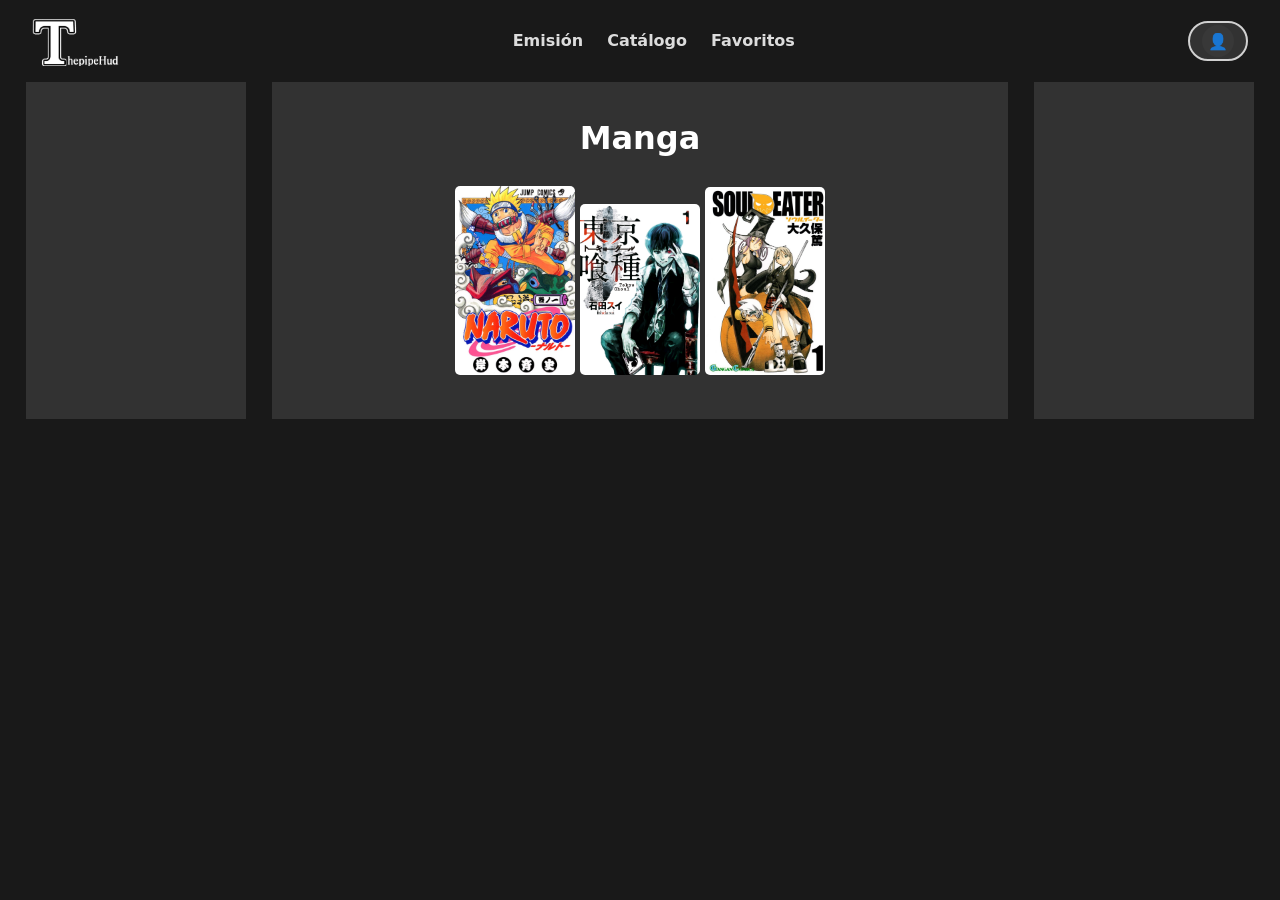
<file: index.html>
<!DOCTYPE html>
<html lang="en">
<head>
  <meta charset="UTF-8">
  <meta name="viewport" content="width=device-width, initial-scale=1.0">
  <title>ThepipeHud</title>
  <link rel="stylesheet" href="style.css">
  <link rel="icon" href="T.png">
</head>
<body id="body">
  <header>
    <nav class="site-nav">
      <a class="logo-link" href="index.html">
        <img class="logo-img" src="ThepipeHud.jpeg" alt="ThepipeHud logo">
      </a>
      <ul class="nav-links">
        <li><a href="#">Emisión</a></li>
        <li><a href="#">Catálogo</a></li>
        <li><a href="#">Favoritos</a></li>
      </ul>
      <div class="user-circle">
        <button class="user-btn" aria-label="Cuenta de usuario">
          <span class="user-icon">👤</span>
        </button>
        <div class="user-menu">
          <a href="#login">Iniciar sesión</a>
          <a href="#signup">Crear cuenta</a>
        </div>
      </div>
    </nav>
  </header>


  <main id="main">
    <div class="news">

    </div>
    <div class="Mangas">
      <h1>Manga</h1>
      <form>
        <a href="HTML/Naruto.html">
          <img class="imgc" src="Manga/Naruto/Naruto 1.jpg">
        </a>
        <a href="HTML/Tokyo Ghoul.html">
          <img class="imgc" src="Manga/Tokyo Ghoul/Tokyo Ghoul 1.jpg">
        </a>
        <a href="HTML/Soul Eater.html">
          <img class="imgc" src="Manga/Soul Eater/Soul Eater 1.png">
        </a>
      </form>
      <form>
        <img class="imgc">
      </form>
      </div>
    <div class="rec"></div>
  </main>
  <script src="javascript.js"></script>

  <footer>  </footer>    
</body>
</html>
</file>
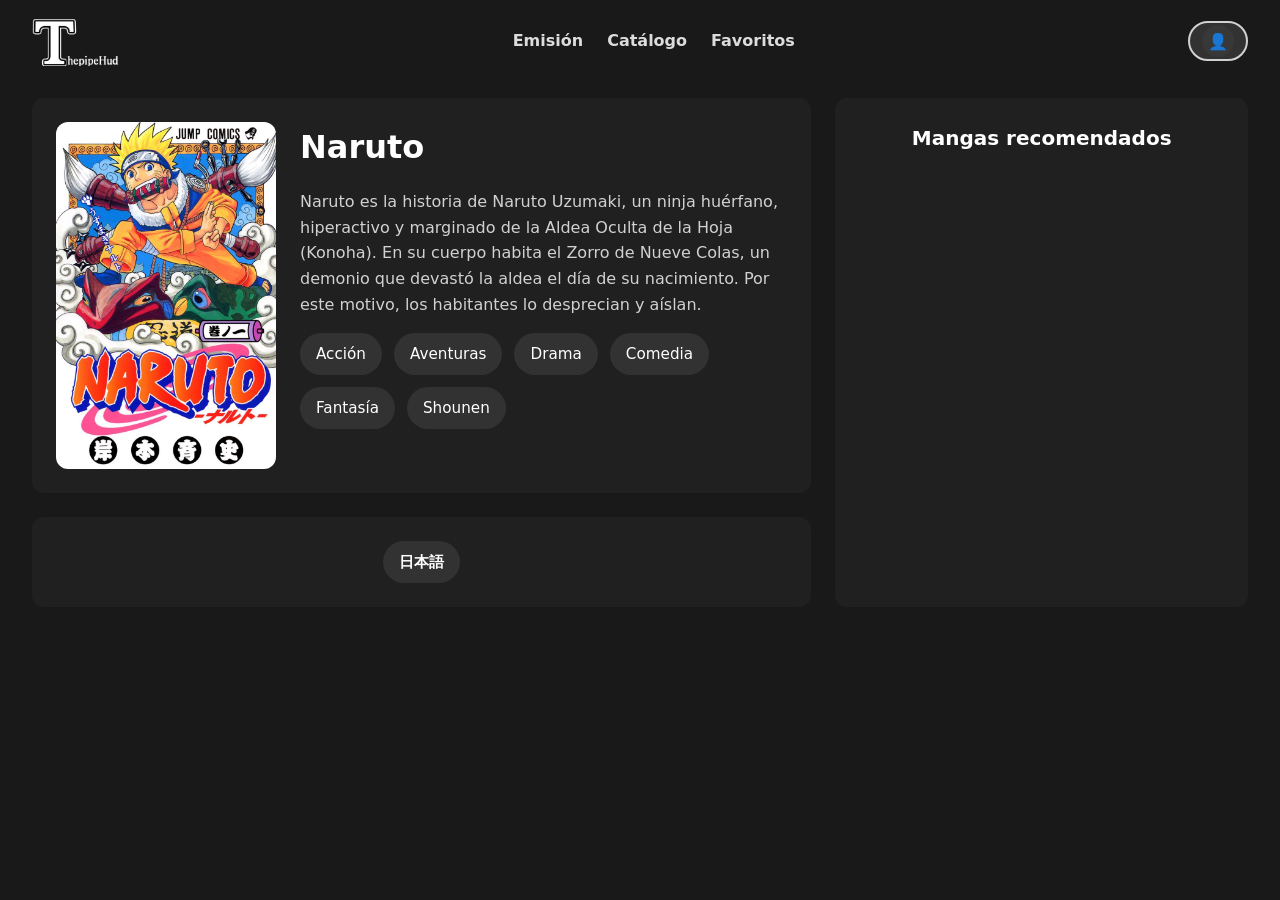
<file: HTML/Naruto.html>
<!DOCTYPE html>
<html lang="es">
<head>
  <meta charset="UTF-8">
  <meta name="viewport" content="width=device-width, initial-scale=1.0">
  <link rel="stylesheet" href="../CSS/Naruto.css">
  <title>Naruto</title>
</head>
<body>
  <header>
    <nav class="site-nav">
      <a class="logo-link" href="../index.html">
        <img class="logo-img" src="../ThepipeHud.jpeg" alt="ThepipeHud logo">
      </a>
      <ul class="nav-links">
        <li><a href="#">Emisión</a></li>
        <li><a href="#">Catálogo</a></li>
        <li><a href="#">Favoritos</a></li>
      </ul>
      <div class="user-circle">
        <button class="user-btn" aria-label="Cuenta de usuario">
          <span class="user-icon">👤</span>
        </button>
        <div class="user-menu">
          <a href="#login">Iniciar sesión</a>
          <a href="#signup">Crear cuenta</a>
        </div>
      </div>
    </nav>
  </header>

  <main class="page-main">
    <div class="content-area">
      <section class="content-card">
        <div class="cover-wrapper">
          <img class="cover" src="../Manga/Naruto/Naruto 1.jpg" alt="Portada de Naruto">
          <button class="favorite-toggle" type="button" aria-label="Agregar a favoritos">☆</button>
        </div>
        <div class="description">
          <h1>Naruto</h1>
          <p class="sinopsis">
            Naruto es la historia de Naruto Uzumaki, un ninja huérfano,
            hiperactivo y marginado de la Aldea Oculta de la Hoja (Konoha).
            En su cuerpo habita el Zorro de Nueve Colas, un demonio que devastó
            la aldea el día de su nacimiento. Por este motivo, los habitantes lo
            desprecian y aíslan.
          </p>
          <div class="tags">
            <span>Acción</span>
            <span>Aventuras</span>
            <span>Drama</span>
            <span>Comedia</span>
            <span>Fantasía</span>
            <span>Shounen</span>
          </div>
        </div>
      </section>

      <div class="download-card">
        <a class="download-link" href="https://app.mediafire.com/folder/f7ub2j7z39xob" target="_blank" rel="noreferrer">
          日本語
        </a>
      </div>
    </div>

    <aside class="sidebar">
      <div class="recommendations">
        <h2>Mangas recomendados</h2>
      </div>
    </aside>
  </main>
  <script src="../JavaScript/Naruto.js"></script>
</body>
</html>
</file>
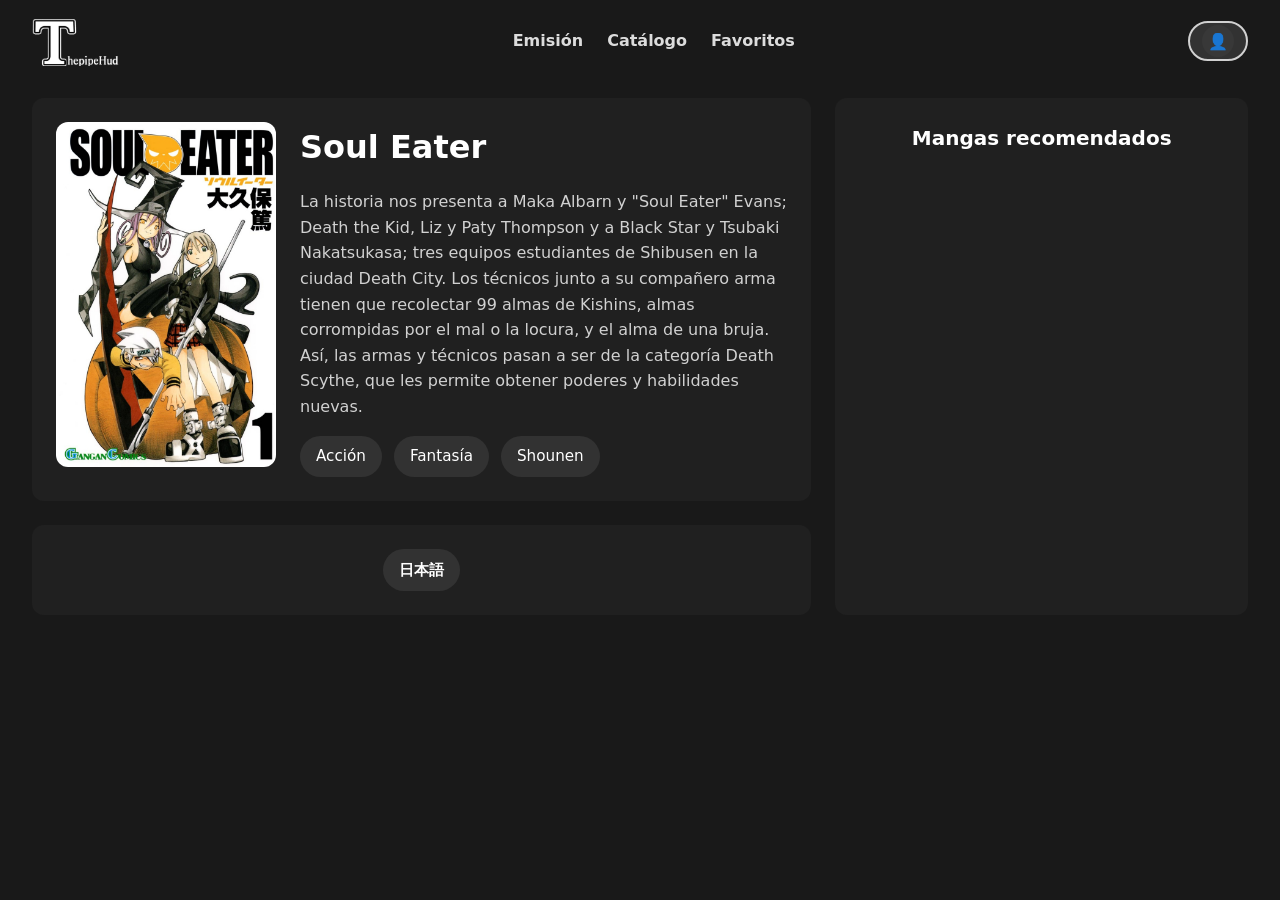
<file: HTML/Soul Eater.html>
<!DOCTYPE html>
<html lang="es">
<head>
  <meta charset="UTF-8">
  <meta name="viewport" content="width=device-width, initial-scale=1.0">
  <link rel="stylesheet" href="../CSS/Soul Eater.css">
  <link rel="script" href="../JavaScript/Soul Eater.js">
  <title>Soul Eater</title>
</head>
<body>
  <header>
    <nav class="site-nav">
      <a class="logo-link" href="../index.html">
        <img class="logo-img" src="../ThepipeHud.jpeg" alt="ThepipeHud logo">
      </a>
      <ul class="nav-links">
        <li><a href="#">Emisión</a></li>
        <li><a href="#">Catálogo</a></li>
        <li><a href="#">Favoritos</a></li>
      </ul>
      <div class="user-circle">
        <button class="user-btn" aria-label="Cuenta de usuario">
          <span class="user-icon">👤</span>
        </button>
        <div class="user-menu">
          <a href="#login">Iniciar sesión</a>
          <a href="#signup">Crear cuenta</a>
        </div>
      </div>
    </nav>
  </header>
  

  <main class="page-main">
    <div class="content-area">
      <section class="content-card">
        <div class="cover-wrapper">
          <img class="cover" src="../Manga/Soul Eater/Soul Eater 1.png" alt="Portada de Soul Eater">
          <button class="favorite-toggle" type="button" aria-label="Agregar a favoritos">☆</button>
        </div>
        <div class="description">
          <h1>Soul Eater</h1>
          <p class="sinopsis">
            La historia nos presenta a Maka Albarn y "Soul Eater" Evans; <br>Death the Kid, Liz y Paty Thompson y a Black Star y Tsubaki Nakatsukasa;
            tres equipos estudiantes de Shibusen en la ciudad Death City. Los técnicos junto a su compañero arma tienen que recolectar 99 almas de Kishins,
            almas corrompidas por el mal o la locura, y el alma de una bruja. Así, las armas y técnicos pasan a ser de la categoría Death Scythe,
            que les permite obtener poderes y habilidades nuevas.
          </p>
          <div class="tags">
            <span>Acción</span>
            <span>Fantasía</span>
            <span>Shounen</span>
          </div>
        </div>
      </section>

      <div class="download-card">
        <a class="download-link" href="https://app.mediafire.com/folder/dtl8gt0e1m82p" target="_blank" rel="noreferrer">
          日本語
        </a>
      </div>
    </div>

    <aside class="sidebar">
      <div class="recommendations">
        <h2>Mangas recomendados</h2>
        <!-- Aquí puedes agregar tarjetas de manga recomendados -->
      </div>
    </aside>
  </main>
  <script src="../JavaScript/Soul Eater.js"></script>
</body>
</html>
</file>
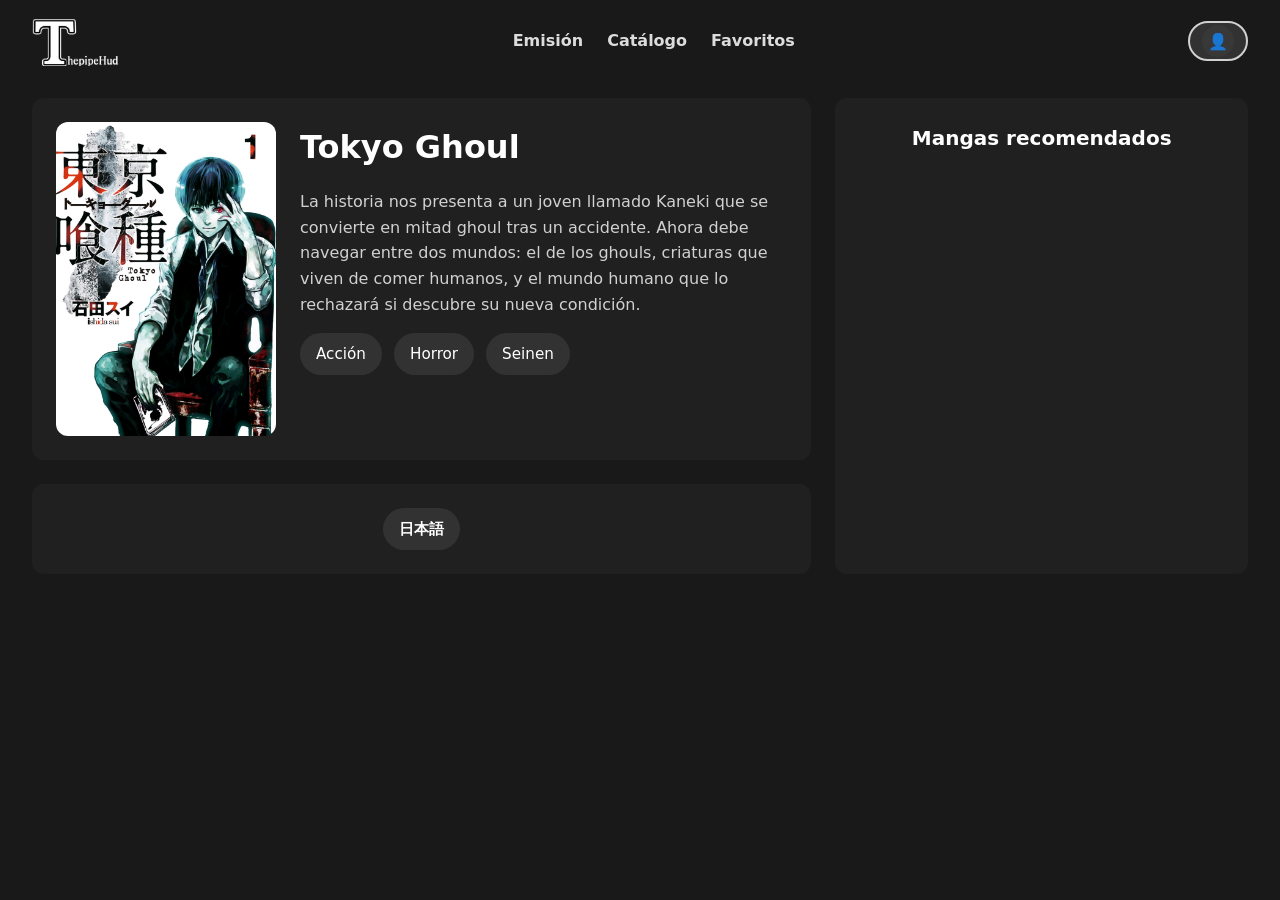
<file: HTML/Tokyo Ghoul.html>
﻿<!DOCTYPE html>
<html lang="es">
<head>
  <meta charset="UTF-8">
  <meta name="viewport" content="width=device-width, initial-scale=1.0">
  <link rel="stylesheet" href="../CSS/Tokyo Ghoul.css">
  <title>Tokyo Ghoul</title>
</head>
<body>
  <header>
    <nav class="site-nav">
      <a class="logo-link" href="../index.html">
        <img class="logo-img" src="../ThepipeHud.jpeg" alt="ThepipeHud logo">
      </a>
      <ul class="nav-links">
        <li><a href="#">Emisión</a></li>
        <li><a href="#">Catálogo</a></li>
        <li><a href="#">Favoritos</a></li>
      </ul>
      <div class="user-circle">
        <button class="user-btn" aria-label="Cuenta de usuario">
          <span class="user-icon">👤</span>
        </button>
        <div class="user-menu">
          <a href="#login">Iniciar sesión</a>
          <a href="#signup">Crear cuenta</a>
        </div>
      </div>
    </nav>
  </header>
  

  <main class="page-main">
    <div class="content-area">
      <section class="content-card">
        <div class="cover-wrapper">
          <img class="cover" src="../Manga/Tokyo Ghoul/Tokyo Ghoul 1.jpg" alt="Portada de Tokyo Ghoul">
          <button class="favorite-toggle" type="button" aria-label="Agregar a favoritos">☆</button>
        </div>
        <div class="description">
          <h1>Tokyo Ghoul</h1>
          <p class="sinopsis">
            La historia nos presenta a un joven llamado Kaneki que se convierte en mitad ghoul tras un accidente.
            Ahora debe navegar entre dos mundos: el de los ghouls, criaturas que viven de comer humanos, y el mundo humano
            que lo rechazará si descubre su nueva condición.
          </p>
          <div class="tags">
            <span>Acción</span>
            <span>Horror</span>
            <span>Seinen</span>
          </div>
        </div>
      </section>

      <div class="download-card">
        <a class="download-link" href="https://app.mediafire.com/folder/9om46dou17psv" target="_blank" rel="noreferrer">
          日本語
        </a>
      </div>
    </div>

    <aside class="sidebar">
      <div class="recommendations">
        <h2>Mangas recomendados</h2>
        <!-- Aquí puedes agregar tarjetas de manga recomendados -->
      </div>
    </aside>
  </main>
  <script src="../JavaScript/Tokyo Ghoul.js"></script>
</body>
</html>
</file>
<file: style.css>
:root {
    --bg: #191919;
    --surface: #202020;
    --surface-alt: #323232;
    --accent: #4f6ef9;
    --text: #ffffff;
    --muted: #d1d1d1;
    --radius: 12px;
}

* {
    box-sizing: border-box;
}

html,
body {
    margin: 0;
    padding: 0;
    min-height: 100%;
    font-family: system-ui, -apple-system, BlinkMacSystemFont, 'Segoe UI', sans-serif;
    background: var(--bg);
    color: var(--text);
}

body {
    line-height: 1.6;
}

a {
    color: inherit;
    text-decoration: none;
}

header {
    padding: 1rem 2rem;
}

.site-nav {
    display: flex;
    align-items: center;
    justify-content: space-between;
    gap: 1rem;
}

.logo-link {
    display: inline-flex;
    align-items: center;
}

.logo-img {
    height: 50px;
    width: auto;
    cursor: pointer;
}

.nav-links {
    display: flex;
    gap: 1.5rem;
    list-style: none;
    margin: 0;
    padding: 0;
}

.nav-links li {
    margin: 0;
}

.nav-links a {
    font-weight: 600;
    opacity: 0.85;
    transition: opacity 0.2s ease;
}

.nav-links a:hover {
    opacity: 1;
}

.user-circle {
    position: relative;
}

.user-btn {
    min-width: 40px;
    width: auto;
    height: 40px;
    padding: 0 0.75rem;
    border-radius: 999px;
    background: var(--surface-alt);
    border: 2px solid var(--muted);
    color: white;
    font-size: 1rem;
    cursor: pointer;
    display: inline-flex;
    align-items: center;
    justify-content: center;
    gap: 0.5rem;
    transition: all 0.2s ease;
}

.user-btn img.user-avatar {
    width: 100%;
    height: 100%;
    border-radius: 50%;
    object-fit: cover;
}

.user-placeholder {
    width: 32px;
    height: 32px;
    border-radius: 50%;
    background: rgba(255,255,255,0.03);
    display: inline-flex;
    align-items: center;
    justify-content: center;
}
.user-placeholder .user-icon {
    font-size: 1rem;
}

.user-btn:hover {
    background: rgb(50, 50, 50);
    border-color: white;
}

.user-menu {
    position: absolute;
    top: 100%;
    right: 0;
    background: var(--surface);
    border-radius: var(--radius);
    padding: 0.5rem 0;
    min-width: 160px;
    display: none;
    flex-direction: column;
    box-shadow: 0 4px 12px rgba(0, 0, 0, 0.3);
    z-index: 10;
}

.user-circle:hover .user-menu {
    display: flex;
}

.user-menu a {
    padding: 0.75rem 1rem;
    display: block;
    transition: background 0.2s ease;
    font-weight: 500;
}

.user-menu a:hover {
    background: var(--surface-alt);
}

.auth-modal {
    position: fixed;
    inset: 0;
    background: rgba(0, 0, 0, 0.74);
    display: flex;
    align-items: center;
    justify-content: center;
    z-index: 1000;
}

.modal-content {
    background: var(--surface);
    border-radius: var(--radius);
    padding: 2rem;
    width: min(420px, calc(100% - 2rem));
    box-shadow: 0 10px 40px rgba(0, 0, 0, 0.45);
}

.modal-header {
    display: flex;
    align-items: center;
    justify-content: space-between;
    gap: 1rem;
    margin-bottom: 1.5rem;
}

.modal-header h2 {
    margin: 0;
}

.modal-close {
    background: none;
    border: none;
    color: white;
    font-size: 1.5rem;
    cursor: pointer;
}

.form-group {
    margin-bottom: 1rem;
}

.form-group label {
    display: block;
    margin-bottom: 0.5rem;
    font-weight: 600;
}

.form-group input {
    width: 100%;
    padding: 0.75rem;
    border: 1px solid rgba(255, 255, 255, 0.12);
    border-radius: 12px;
    background: var(--bg);
    color: white;
}

.form-group input:focus {
    outline: none;
    border-color: var(--accent);
}

.btn-submit {
    width: 100%;
    padding: 0.9rem;
    border: none;
    border-radius: 12px;
    background: var(--accent);
    color: white;
    font-weight: 700;
    cursor: pointer;
    transition: background 0.2s ease;
}

.btn-submit:hover {
    background: #6888ff;
}

#main {
    background-color: rgb(25, 25, 25);
    display: flex;
}

.news {
    width: 18%;
    margin: 0 2% 0 2%;
    background-color: rgb(50, 50, 50);
}

.Mangas {
    width: 60%;
    margin: 0;
    background-color: rgb(50, 50, 50);
    text-align: center;
    padding: 10px;
}

.imgc {
    width: 120px;
    margin: 0% auto;
    border-radius: 5px;
}

.rec {
    width: 18%;
    margin: 0 2% 0 2%;
    background-color: rgb(50, 50, 50);
    text-align: center;
}
</file>
<file: CSS/Naruto.css>
:root {
    --bg: #191919;
    --surface: #202020;
    --surface-alt: #323232;
    --accent: #4f6ef9;
    --text: #ffffff;
    --muted: #d1d1d1;
    --radius: 12px;
}

* {
    box-sizing: border-box;
}

html,
body {
    margin: 0;
    padding: 0;
    min-height: 100%;
    font-family: system-ui, -apple-system, BlinkMacSystemFont, 'Segoe UI', sans-serif;
    background: var(--bg);
    color: var(--text);
}

body {
    line-height: 1.6;
}

img {
    display: block;
    max-width: 100%;
}

a {
    color: inherit;
    text-decoration: none;
}

header {
    padding: 1rem 2rem;
}

.site-nav {
    display: flex;
    align-items: center;
    justify-content: space-between;
    gap: 1rem;
}

.logo-img {
    height: 50px;
    width: auto;
    cursor: pointer;
}

.nav-links {
    display: flex;
    gap: 1.5rem;
    list-style: none;
    margin: 0;
    padding: 0;
}

.nav-links a {
    font-weight: 600;
    opacity: 0.85;
    transition: opacity 0.2s ease;
}

.nav-links a:hover {
    opacity: 1;
}

.user-circle {
    position: relative;
}

.user-btn {
    min-width: 40px;
    width: auto;
    height: 40px;
    padding: 0 0.75rem;
    border-radius: 999px;
    background: var(--surface-alt);
    border: 2px solid var(--muted);
    color: white;
    font-size: 1rem;
    cursor: pointer;
    display: inline-flex;
    align-items: center;
    justify-content: center;
    gap: 0.5rem;
    transition: all 0.2s ease;
}

.user-btn img.user-avatar {
    width: 100%;
    height: 100%;
    border-radius: 50%;
    object-fit: cover;
}

.user-placeholder {
    width: 32px;
    height: 32px;
    border-radius: 50%;
    background: rgba(255,255,255,0.03);
    display: inline-flex;
    align-items: center;
    justify-content: center;
}
.user-placeholder .user-icon {
    font-size: 1rem;
}

.profile-icon {
    width: 72px;
    height: 72px;
    border-radius: 50%;
    display: inline-flex;
    align-items: center;
    justify-content: center;
    background: rgba(255, 255, 255, 0.1);
    color: #fff;
    font-size: 1.75rem;
}

.user-label {
    display: inline-block;
    white-space: nowrap;
    font-size: 0.85rem;
    line-height: 1;
}

.user-btn:hover {
    background: rgb(50, 50, 50);
    border-color: white;
}

.user-menu {
    position: absolute;
    top: 100%;
    right: 0;
    background: var(--surface);
    border-radius: var(--radius);
    padding: 0.5rem 0;
    min-width: 160px;
    display: none;
    flex-direction: column;
    box-shadow: 0 4px 12px rgba(0, 0, 0, 0.3);
    z-index: 10;
}

.user-circle:hover .user-menu {
    display: flex;
}

.user-menu a {
    padding: 0.75rem 1rem;
    display: block;
    transition: background 0.2s ease;
    font-weight: 500;
}

.menu-icon {
    display: inline-flex;
    align-items: center;
    margin-right: 0.5rem;
}
.menu-icon .user-placeholder {
    width: 28px;
    height: 28px;
}
.menu-avatar-img {
    width: 28px;
    height: 28px;
    border-radius: 50%;
    object-fit: cover;
    border: 1px solid rgba(255,255,255,0.08);
}

.user-menu a:hover {
    background: var(--surface-alt);
}

.page-main {
    display: grid;
    grid-template-columns: 1.7fr 0.9fr;
    gap: 1.5rem;
    padding: 1rem 2rem 2rem;
}

.content-area {
    display: grid;
    gap: 1.5rem;
}

.content-card,
.sidebar {
    background: var(--surface);
    border-radius: var(--radius);
    padding: 1.5rem;
}

.content-card {
    display: grid;
    grid-template-columns: 220px 1fr;
    gap: 1.5rem;
    align-items: start;
}

.cover-wrapper {
    position: relative;
    display: inline-block;
}

.cover {
    border-radius: var(--radius);
    object-fit: cover;
    width: 100%;
    max-width: 220px;
    display: block;
}

.favorite-toggle {
    position: absolute;
    right: 0.75rem;
    bottom: 0.75rem;
    width: 36px;
    height: 36px;
    border-radius: 50%;
    border: 1px solid rgba(255, 255, 255, 0.25);
    background: rgba(0, 0, 0, 0.65);
    color: #ffd700;
    font-size: 1rem;
    cursor: pointer;
    display: none;
    align-items: center;
    justify-content: center;
}

.favorite-toggle.active {
    color: #ffd700;
    background: rgba(255, 255, 255, 0.12);
}

.description {
    text-align: left;
    padding: 0;
}

.description h1 {
    margin: 0 0 0.75rem;
    font-size: clamp(2rem, 2.5vw, 2.5rem);
}

.sinopsis {
    color: var(--muted);
    text-align: left;
}

.tags {
    display: flex;
    flex-wrap: wrap;
    gap: 0.75rem;
}

.tags span {
    background: var(--surface-alt);
    border-radius: 999px;
    padding: 0.55rem 1rem;
    font-size: 0.95rem;
}

.download-card {
    background: var(--surface);
    border-radius: var(--radius);
    padding: 1.5rem;
    display: flex;
    justify-content: center;
    text-align: center;
}

.download-link {
    display: inline-block;
    padding: 0.55rem 1rem;
    border-radius: 999px;
    background: var(--surface-alt);
    color: white;
    font-weight: 700;
    font-size: 0.95rem;
    transition: transform 0.2s ease, background 0.2s ease;
}

.download-link:hover {
    background: rgb(50, 50, 50);
}

.recommendations {
    display: flex;
    flex-direction: column;
    gap: 1rem;
}

.recommendations h2 {
    margin: 0;
    font-size: 1.25rem;
    text-align: center;
}

/* Modal de autenticación */
.auth-modal {
    position: fixed;
    top: 0;
    left: 0;
    width: 100%;
    height: 100%;
    background: rgba(0, 0, 0, 0.7);
    display: flex;
    align-items: center;
    justify-content: center;
    z-index: 1000;
}

.modal-content {
    background: var(--surface);
    border-radius: var(--radius);
    padding: 2rem;
    max-width: 400px;
    width: 90%;
    box-shadow: 0 10px 40px rgba(0, 0, 0, 0.5);
}

.modal-header {
    display: flex;
    justify-content: space-between;
    align-items: center;
    margin-bottom: 1.5rem;
}

.modal-avatar {
    display: inline-flex;
    align-items: center;
    margin-right: 0.5rem;
}

.modal-header h2 {
    margin: 0;
    font-size: 1.5rem;
}

.modal-close {
    background: none;
    border: none;
    color: white;
    font-size: 1.5rem;
    cursor: pointer;
    transition: opacity 0.2s ease;
}

.modal-close:hover {
    opacity: 0.7;
}

.profile-modal .profile-preview {
    display: flex;
    align-items: center;
    gap: 1rem;
    margin-bottom: 1.5rem;
}

.profile-modal .profile-preview img {
    width: 72px;
    height: 72px;
    border-radius: 50%;
    object-fit: cover;
    border: 2px solid rgba(255, 255, 255, 0.18);
}

.avatar-wrap {
    position: relative;
    width: 72px;
    height: 72px;
    display: inline-block;
}

.avatar-wrap img {
    width: 72px;
    height: 72px;
    border-radius: 50%;
    object-fit: cover;
    border: 2px solid rgba(255,255,255,0.12);
}

.avatar-wrap .edit-pencil {
    position: absolute;
    right: -6px;
    bottom: -6px;
    width: 28px;
    height: 28px;
    border-radius: 50%;
    background: var(--accent);
    color: white;
    display: inline-flex;
    align-items: center;
    justify-content: center;
    font-size: 0.9rem;
    border: 2px solid var(--surface);
    cursor: pointer;
}

.avatar-wrap.drag-over {
    outline: 2px dashed var(--accent);
}

/* (Cropper removed) */

.profile-modal .profile-name {
    margin: 0 0 0.25rem;
    font-size: 1.1rem;
    font-weight: 700;
}

.profile-modal .profile-nickname {
    margin: 0;
    color: var(--muted);
}

.profile-details p {
    margin: 0.5rem 0;
}

.form-group {
    margin-bottom: 1rem;
}

.form-group label {
    display: block;
    margin-bottom: 0.5rem;
    font-weight: 600;
}

.form-group input {
    width: 100%;
    padding: 0.75rem;
    border: 1px solid var(--surface-alt);
    border-radius: 0.5rem;
    background: var(--bg);
    color: white;
    font-size: 1rem;
    transition: border-color 0.2s ease;
}

.form-group input:focus {
    outline: none;
    border-color: var(--accent);
}

.btn-submit {
    width: 100%;
    padding: 0.75rem;
    background: var(--accent);
    color: white;
    border: none;
    border-radius: 0.5rem;
    font-weight: 700;
    font-size: 1rem;
    cursor: pointer;
    transition: background 0.2s ease;
}

.btn-submit:hover {
    background: #6888ff;
}

@media (max-width: 900px) {
    .page-main {
        grid-template-columns: 1fr;
    }

    .content-card {
        grid-template-columns: 1fr;
    }

    .site-nav {
        flex-direction: row;
        align-items: center;
        justify-content: space-between;
    }
}

@media (max-width: 560px) {
    header {
        padding: 1rem;
    }

    .page-main {
        padding: 1rem;
    }

    .content-card,
    .sidebar {
        padding: 1rem;
    }

    .download-card {
        padding: 1rem;
    }
}
</file>
<file: CSS/Soul Eater.css>
﻿:root {
    --bg: #191919;
    --surface: #202020;
    --surface-alt: #323232;
    --accent: #4f6ef9;
    --text: #ffffff;
    --muted: #d1d1d1;
    --radius: 12px;
}

* {
    box-sizing: border-box;
}

html,
body {
    margin: 0;
    padding: 0;
    min-height: 100%;
    font-family: system-ui, -apple-system, BlinkMacSystemFont, 'Segoe UI', sans-serif;
    background: var(--bg);
    color: var(--text);
}

body {
    line-height: 1.6;
}

img {
    display: block;
    max-width: 100%;
}

a {
    color: inherit;
    text-decoration: none;
}

header {
    padding: 1rem 2rem;
}

.site-nav {
    display: flex;
    align-items: center;
    justify-content: space-between;
    gap: 1rem;
}

.logo-img {
    height: 50px;
    width: auto;
    cursor: pointer;
}

.nav-links {
    display: flex;
    gap: 1.5rem;
    list-style: none;
    margin: 0;
    padding: 0;
}

.nav-links a {
    font-weight: 600;
    opacity: 0.85;
    transition: opacity 0.2s ease;
}

.nav-links a:hover {
    opacity: 1;
}

.user-circle {
    position: relative;
}

.user-btn {
    min-width: 40px;
    width: auto;
    height: 40px;
    padding: 0 0.75rem;
    border-radius: 999px;
    background: var(--surface-alt);
    border: 2px solid var(--muted);
    color: white;
    font-size: 1rem;
    cursor: pointer;
    display: inline-flex;
    align-items: center;
    justify-content: center;
    gap: 0.5rem;
    transition: all 0.2s ease;
}

.user-btn img.user-avatar {
    width: 100%;
    height: 100%;
    border-radius: 50%;
    object-fit: cover;
}

.user-placeholder {
    width: 32px;
    height: 32px;
    border-radius: 50%;
    background: rgba(255,255,255,0.03);
    display: inline-flex;
    align-items: center;
    justify-content: center;
}
.user-placeholder .user-icon {
    font-size: 1rem;
}

.profile-icon {
    width: 72px;
    height: 72px;
    border-radius: 50%;
    display: inline-flex;
    align-items: center;
    justify-content: center;
    background: rgba(255, 255, 255, 0.1);
    color: #fff;
    font-size: 1.75rem;
}

.user-label {
    display: inline-block;
    white-space: nowrap;
    font-size: 0.85rem;
    line-height: 1;
}

.user-btn:hover {
    background: rgb(50, 50, 50);
    border-color: white;
}

.user-menu {
    position: absolute;
    top: 100%;
    right: 0;
    background: var(--surface);
    border-radius: var(--radius);
    padding: 0.5rem 0;
    min-width: 160px;
    display: none;
    flex-direction: column;
    box-shadow: 0 4px 12px rgba(0, 0, 0, 0.3);
    z-index: 10;
}

.user-circle:hover .user-menu {
    display: flex;
}

.user-menu a {
    padding: 0.75rem 1rem;
    display: block;
    transition: background 0.2s ease;
    font-weight: 500;
}

.menu-icon {
    display: inline-flex;
    align-items: center;
    margin-right: 0.5rem;
}
.menu-icon .user-placeholder {
    width: 28px;
    height: 28px;
}
.menu-avatar-img {
    width: 28px;
    height: 28px;
    border-radius: 50%;
    object-fit: cover;
    border: 1px solid rgba(255,255,255,0.08);
}

.user-menu a:hover {
    background: var(--surface-alt);
}

.page-main {
    display: grid;
    grid-template-columns: 1.7fr 0.9fr;
    gap: 1.5rem;
    padding: 1rem 2rem 2rem;
}

.content-area {
    display: grid;
    gap: 1.5rem;
}

.content-card,
.sidebar {
    background: var(--surface);
    border-radius: var(--radius);
    padding: 1.5rem;
}

.content-card {
    display: grid;
    grid-template-columns: 220px 1fr;
    gap: 1.5rem;
    align-items: start;
}

.cover-wrapper {
    position: relative;
    display: inline-block;
}

.cover {
    border-radius: var(--radius);
    object-fit: cover;
    width: 100%;
    max-width: 220px;
    display: block;
}

.favorite-toggle {
    position: absolute;
    right: 0.75rem;
    bottom: 0.75rem;
    width: 36px;
    height: 36px;
    border-radius: 50%;
    border: 1px solid rgba(255, 255, 255, 0.25);
    background: rgba(0, 0, 0, 0.65);
    color: #ffd700;
    font-size: 1rem;
    cursor: pointer;
    display: none;
    align-items: center;
    justify-content: center;
}

.favorite-toggle.active {
    color: #ffd700;
    background: rgba(255, 255, 255, 0.12);
}

.description {
    text-align: left;
    padding: 0;
}

.description h1 {
    margin: 0 0 0.75rem;
    font-size: clamp(2rem, 2.5vw, 2.5rem);
}

.sinopsis {
    color: var(--muted);
    text-align: left;
}

.tags {
    display: flex;
    flex-wrap: wrap;
    gap: 0.75rem;
}

.tags span {
    background: var(--surface-alt);
    border-radius: 999px;
    padding: 0.55rem 1rem;
    font-size: 0.95rem;
}

.download-card {
    background: var(--surface);
    border-radius: var(--radius);
    padding: 1.5rem;
    display: flex;
    justify-content: center;
    text-align: center;
}

.download-link {
    display: inline-block;
    padding: 0.55rem 1rem;
    border-radius: 999px;
    background: var(--surface-alt);
    color: white;
    font-weight: 700;
    font-size: 0.95rem;
    transition: transform 0.2s ease, background 0.2s ease;
}

.download-link:hover {
    background: rgb(50, 50, 50);
}

.recommendations {
    display: flex;
    flex-direction: column;
    gap: 1rem;
}

.recommendations h2 {
    margin: 0;
    font-size: 1.25rem;
    text-align: center;
}

/* Modal de autenticación */
.auth-modal {
    position: fixed;
    top: 0;
    left: 0;
    width: 100%;
    height: 100%;
    background: rgba(0, 0, 0, 0.7);
    display: flex;
    align-items: center;
    justify-content: center;
    z-index: 1000;
}

.modal-content {
    background: var(--surface);
    border-radius: var(--radius);
    padding: 2rem;
    max-width: 400px;
    width: 90%;
    box-shadow: 0 10px 40px rgba(0, 0, 0, 0.5);
}

.modal-header {
    display: flex;
    justify-content: space-between;
    align-items: center;
    margin-bottom: 1.5rem;
}

.modal-avatar {
    display: inline-flex;
    align-items: center;
    margin-right: 0.5rem;
}

.modal-header h2 {
    margin: 0;
    font-size: 1.5rem;
}

.modal-close {
    background: none;
    border: none;
    color: white;
    font-size: 1.5rem;
    cursor: pointer;
    transition: opacity 0.2s ease;
}

.modal-close:hover {
    opacity: 0.7;
}

.profile-modal .profile-preview {
    display: flex;
    align-items: center;
    gap: 1rem;
    margin-bottom: 1.5rem;
}

.profile-modal .profile-preview img {
    width: 72px;
    height: 72px;
    border-radius: 50%;
    object-fit: cover;
    border: 2px solid rgba(255, 255, 255, 0.18);
}

.avatar-wrap {
    position: relative;
    width: 72px;
    height: 72px;
    display: inline-block;
}

.avatar-wrap img {
    width: 72px;
    height: 72px;
    border-radius: 50%;
    object-fit: cover;
    border: 2px solid rgba(255,255,255,0.12);
}

.avatar-wrap .edit-pencil {
    position: absolute;
    right: -6px;
    bottom: -6px;
    width: 28px;
    height: 28px;
    border-radius: 50%;
    background: var(--accent);
    color: white;
    display: inline-flex;
    align-items: center;
    justify-content: center;
    font-size: 0.9rem;
    border: 2px solid var(--surface);
    cursor: pointer;
}

.avatar-wrap.drag-over {
    outline: 2px dashed var(--accent);
}

/* (Cropper removed) */

.profile-modal .profile-name {
    margin: 0 0 0.25rem;
    font-size: 1.1rem;
    font-weight: 700;
}

.profile-modal .profile-nickname {
    margin: 0;
    color: var(--muted);
}

.profile-details p {
    margin: 0.5rem 0;
}

.form-group {
    margin-bottom: 1rem;
}

.form-group label {
    display: block;
    margin-bottom: 0.5rem;
    font-weight: 600;
}

.form-group input {
    width: 100%;
    padding: 0.75rem;
    border: 1px solid var(--surface-alt);
    border-radius: 0.5rem;
    background: var(--bg);
    color: white;
    font-size: 1rem;
    transition: border-color 0.2s ease;
}

.form-group input:focus {
    outline: none;
    border-color: var(--accent);
}

.btn-submit {
    width: 100%;
    padding: 0.75rem;
    background: var(--accent);
    color: white;
    border: none;
    border-radius: 0.5rem;
    font-weight: 700;
    font-size: 1rem;
    cursor: pointer;
    transition: background 0.2s ease;
}

.btn-submit:hover {
    background: #6888ff;
}

@media (max-width: 900px) {
    .page-main {
        grid-template-columns: 1fr;
    }

    .content-card {
        grid-template-columns: 1fr;
    }

    .site-nav {
        flex-direction: row;
        align-items: center;
        justify-content: space-between;
    }
}

@media (max-width: 560px) {
    header {
        padding: 1rem;
    }

    .page-main {
        padding: 1rem;
    }

    .content-card,
    .sidebar {
        padding: 1rem;
    }

    .download-card {
        padding: 1rem;
    }
}
</file>
<file: CSS/Tokyo Ghoul.css>
:root {
    --bg: #191919;
    --surface: #202020;
    --surface-alt: #323232;
    --accent: #4f6ef9;
    --text: #ffffff;
    --muted: #d1d1d1;
    --radius: 12px;
}

* {
    box-sizing: border-box;
}

html,
body {
    margin: 0;
    padding: 0;
    min-height: 100%;
    font-family: system-ui, -apple-system, BlinkMacSystemFont, 'Segoe UI', sans-serif;
    background: var(--bg);
    color: var(--text);
}

body {
    line-height: 1.6;
}

img {
    display: block;
    max-width: 100%;
}

a {
    color: inherit;
    text-decoration: none;
}

header {
    padding: 1rem 2rem;
}

.site-nav {
    display: flex;
    align-items: center;
    justify-content: space-between;
    gap: 1rem;
}

.logo-img {
    height: 50px;
    width: auto;
    cursor: pointer;
}

.nav-links {
    display: flex;
    gap: 1.5rem;
    list-style: none;
    margin: 0;
    padding: 0;
}

.nav-links a {
    font-weight: 600;
    opacity: 0.85;
    transition: opacity 0.2s ease;
}

.nav-links a:hover {
    opacity: 1;
}

.user-circle {
    position: relative;
}

.user-btn {
    min-width: 40px;
    width: auto;
    height: 40px;
    padding: 0 0.75rem;
    border-radius: 999px;
    background: var(--surface-alt);
    border: 2px solid var(--muted);
    color: white;
    font-size: 1rem;
    cursor: pointer;
    display: inline-flex;
    align-items: center;
    justify-content: center;
    gap: 0.5rem;
    transition: all 0.2s ease;
}

.user-btn img.user-avatar {
    width: 100%;
    height: 100%;
    border-radius: 50%;
    object-fit: cover;
}

.user-placeholder {
    width: 32px;
    height: 32px;
    border-radius: 50%;
    background: rgba(255,255,255,0.03);
    display: inline-flex;
    align-items: center;
    justify-content: center;
}
.user-placeholder .user-icon {
    font-size: 1rem;
}

.profile-icon {
    width: 72px;
    height: 72px;
    border-radius: 50%;
    display: inline-flex;
    align-items: center;
    justify-content: center;
    background: rgba(255, 255, 255, 0.1);
    color: #fff;
    font-size: 1.75rem;
}

.user-label {
    display: inline-block;
    white-space: nowrap;
    font-size: 0.85rem;
    line-height: 1;
}

.user-btn:hover {
    background: rgb(50, 50, 50);
    border-color: white;
}

.user-menu {
    position: absolute;
    top: 100%;
    right: 0;
    background: var(--surface);
    border-radius: var(--radius);
    padding: 0.5rem 0;
    min-width: 160px;
    display: none;
    flex-direction: column;
    box-shadow: 0 4px 12px rgba(0, 0, 0, 0.3);
    z-index: 10;
}

.user-circle:hover .user-menu {
    display: flex;
}

.user-menu a {
    padding: 0.75rem 1rem;
    display: block;
    transition: background 0.2s ease;
    font-weight: 500;
}

.menu-icon {
    display: inline-flex;
    align-items: center;
    margin-right: 0.5rem;
}
.menu-icon .user-placeholder {
    width: 28px;
    height: 28px;
}
.menu-avatar-img {
    width: 28px;
    height: 28px;
    border-radius: 50%;
    object-fit: cover;
    border: 1px solid rgba(255,255,255,0.08);
}

.user-menu a:hover {
    background: var(--surface-alt);
}

.page-main {
    display: grid;
    grid-template-columns: 1.7fr 0.9fr;
    gap: 1.5rem;
    padding: 1rem 2rem 2rem;
}

.content-area {
    display: grid;
    gap: 1.5rem;
}

.content-card,
.sidebar {
    background: var(--surface);
    border-radius: var(--radius);
    padding: 1.5rem;
}

.content-card {
    display: grid;
    grid-template-columns: 220px 1fr;
    gap: 1.5rem;
    align-items: start;
}

.cover-wrapper {
    position: relative;
    display: inline-block;
}

.cover {
    border-radius: var(--radius);
    object-fit: cover;
    width: 100%;
    max-width: 220px;
    display: block;
}

.favorite-toggle {
    position: absolute;
    right: 0.75rem;
    bottom: 0.75rem;
    width: 36px;
    height: 36px;
    border-radius: 50%;
    border: 1px solid rgba(255, 255, 255, 0.25);
    background: rgba(0, 0, 0, 0.65);
    color: #ffd700;
    font-size: 1rem;
    cursor: pointer;
    display: none;
    align-items: center;
    justify-content: center;
}

.favorite-toggle.active {
    color: #ffd700;
    background: rgba(255, 255, 255, 0.12);
}

.description {
    text-align: left;
    padding: 0;
}

.description h1 {
    margin: 0 0 0.75rem;
    font-size: clamp(2rem, 2.5vw, 2.5rem);
}

.sinopsis {
    color: var(--muted);
    text-align: left;
}

.tags {
    display: flex;
    flex-wrap: wrap;
    gap: 0.75rem;
}

.tags span {
    background: var(--surface-alt);
    border-radius: 999px;
    padding: 0.55rem 1rem;
    font-size: 0.95rem;
}

.download-card {
    background: var(--surface);
    border-radius: var(--radius);
    padding: 1.5rem;
    display: flex;
    justify-content: center;
    text-align: center;
}

.download-link {
    display: inline-block;
    padding: 0.55rem 1rem;
    border-radius: 999px;
    background: var(--surface-alt);
    color: white;
    font-weight: 700;
    font-size: 0.95rem;
    transition: transform 0.2s ease, background 0.2s ease;
}

.download-link:hover {
    background: rgb(50, 50, 50);
}

.recommendations {
    display: flex;
    flex-direction: column;
    gap: 1rem;
}

.recommendations h2 {
    margin: 0;
    font-size: 1.25rem;
    text-align: center;
}

/* Modal de autenticación */
.auth-modal {
    position: fixed;
    top: 0;
    left: 0;
    width: 100%;
    height: 100%;
    background: rgba(0, 0, 0, 0.7);
    display: flex;
    align-items: center;
    justify-content: center;
    z-index: 1000;
}

.modal-content {
    background: var(--surface);
    border-radius: var(--radius);
    padding: 2rem;
    max-width: 400px;
    width: 90%;
    box-shadow: 0 10px 40px rgba(0, 0, 0, 0.5);
}

.modal-header {
    display: flex;
    justify-content: space-between;
    align-items: center;
    margin-bottom: 1.5rem;
}

.modal-avatar {
    display: inline-flex;
    align-items: center;
    margin-right: 0.5rem;
}

.modal-header h2 {
    margin: 0;
    font-size: 1.5rem;
}

.modal-close {
    background: none;
    border: none;
    color: white;
    font-size: 1.5rem;
    cursor: pointer;
    transition: opacity 0.2s ease;
}

.modal-close:hover {
    opacity: 0.7;
}

.profile-modal .profile-preview {
    display: flex;
    align-items: center;
    gap: 1rem;
    margin-bottom: 1.5rem;
}

.profile-modal .profile-preview img {
    width: 72px;
    height: 72px;
    border-radius: 50%;
    object-fit: cover;
    border: 2px solid rgba(255, 255, 255, 0.18);
}

.avatar-wrap {
    position: relative;
    width: 72px;
    height: 72px;
    display: inline-block;
}

.avatar-wrap img {
    width: 72px;
    height: 72px;
    border-radius: 50%;
    object-fit: cover;
    border: 2px solid rgba(255,255,255,0.12);
}

.avatar-wrap .edit-pencil {
    position: absolute;
    right: -6px;
    bottom: -6px;
    width: 28px;
    height: 28px;
    border-radius: 50%;
    background: var(--accent);
    color: white;
    display: inline-flex;
    align-items: center;
    justify-content: center;
    font-size: 0.9rem;
    border: 2px solid var(--surface);
    cursor: pointer;
}

.avatar-wrap.drag-over {
    outline: 2px dashed var(--accent);
}

/* (Cropper removed) */

.profile-modal .profile-name {
    margin: 0 0 0.25rem;
    font-size: 1.1rem;
    font-weight: 700;
}

.profile-modal .profile-nickname {
    margin: 0;
    color: var(--muted);
}

.profile-details p {
    margin: 0.5rem 0;
}

.form-group {
    margin-bottom: 1rem;
}

.form-group label {
    display: block;
    margin-bottom: 0.5rem;
    font-weight: 600;
}

.form-group input {
    width: 100%;
    padding: 0.75rem;
    border: 1px solid var(--surface-alt);
    border-radius: 0.5rem;
    background: var(--bg);
    color: white;
    font-size: 1rem;
    transition: border-color 0.2s ease;
}

.form-group input:focus {
    outline: none;
    border-color: var(--accent);
}

.btn-submit {
    width: 100%;
    padding: 0.75rem;
    background: var(--accent);
    color: white;
    border: none;
    border-radius: 0.5rem;
    font-weight: 700;
    font-size: 1rem;
    cursor: pointer;
    transition: background 0.2s ease;
}

.btn-submit:hover {
    background: #6888ff;
}

@media (max-width: 900px) {
    .page-main {
        grid-template-columns: 1fr;
    }

    .content-card {
        grid-template-columns: 1fr;
    }

    .site-nav {
        flex-direction: row;
        align-items: center;
        justify-content: space-between;
    }
}

@media (max-width: 560px) {
    header {
        padding: 1rem;
    }

    .page-main {
        padding: 1rem;
    }

    .content-card,
    .sidebar {
        padding: 1rem;
    }

    .download-card {
        padding: 1rem;
    }
}
</file>
